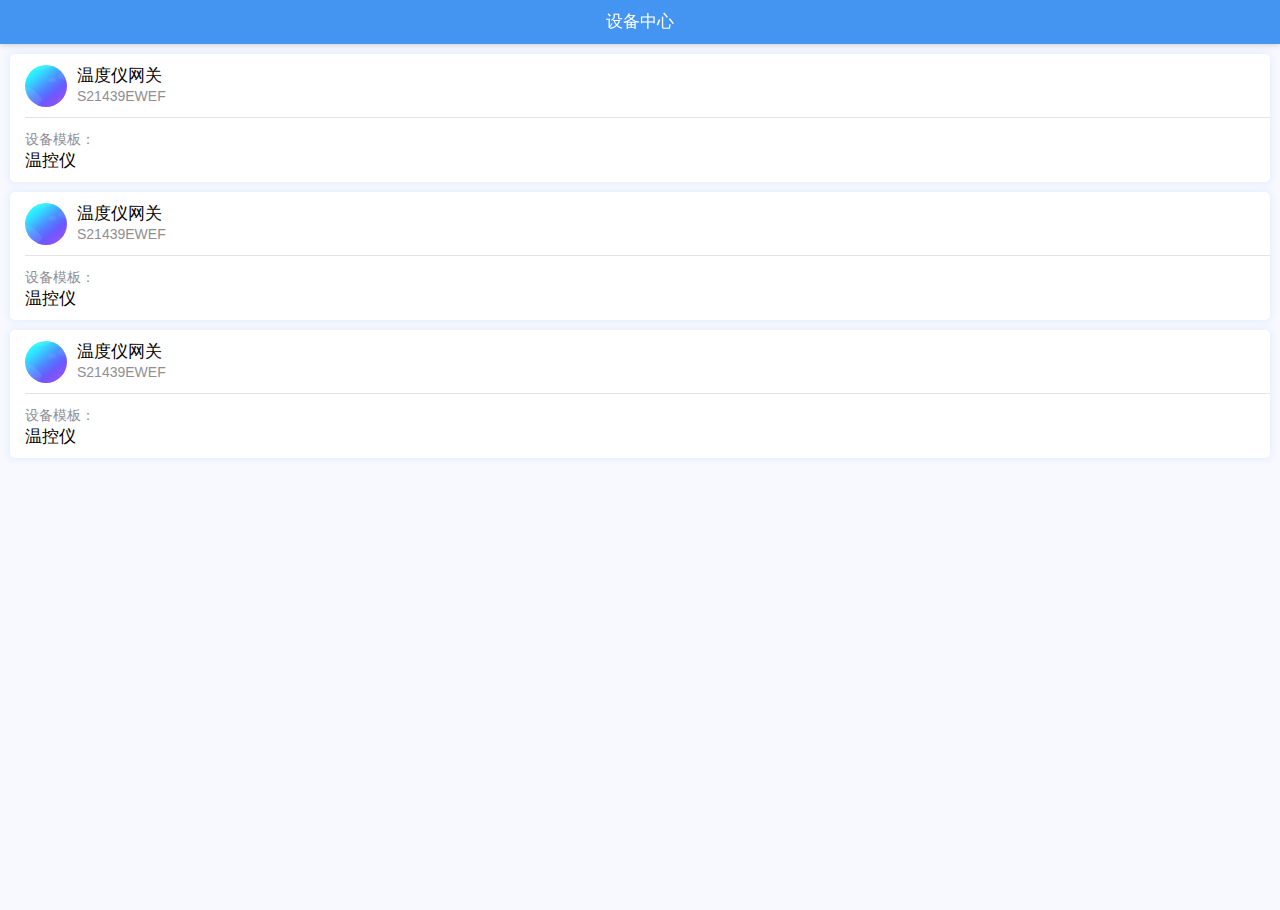
<file: page/index/index.html>
<!DOCTYPE html>
<html>

	<head>
		<meta charset="UTF-8">
		<meta name="viewport" content="width=device-width,initial-scale=1,minimum-scale=1,maximum-scale=1,user-scalable=no" />
		<title>首页</title>
		<link rel="stylesheet" type="text/css" href="../../css/mui.min.css" />
		<link rel="stylesheet" type="text/css" href="../../css/iconfont.css" />
		<link rel="stylesheet/less" type="text/css" href="less/index.less" />
		<script src="../../js/less.js" type="text/javascript" charset="utf-8"></script>
		<script src="../../js/mui.min.js" type="text/javascript" charset="utf-8"></script>
		<script src="../../js/common.js" type="text/javascript" charset="utf-8"></script>
	</head>

	<body>
		<div class="mui-content index">

			
			<header class="mui-bar mui-bar-nav mui-bar-nav-bg">
				<!--<a id="icon-menu" class="mui-action-back mui-icon mui-icon-left-nav mui-pull-left"></a>-->
				<h1 class="mui-title">设备中心</h1>
				<!--<a id="icon-menu" style="color: white;line-height: 44px;" class="iconfont icon-iconfontzhizuobiaozhun023125 mui-pull-right">
		    </a>-->
			</header>
			
			
			<!-- MUI 搜索框 -->
			<div class="mui-input-row mui-search" id="searchForm">
				<input type="search" id="searchInput" onkeyup="enterSearch(event)" class="mui-input-clear" placeholder="搜索密码">
			</div>

			<ul class="mui-table-view eachCard">
				<li class="mui-table-view-cell mui-media">
					<a href="javascript:;">
						<img class="mui-media-object mui-pull-left" src="../../img/bj.png">
						<div class="mui-media-body">
							温度仪网关
							<p class='mui-ellipsis'>S21439EWEF</p>
						</div>
					</a>
				</li>
				<li class="mui-table-view-cell mui-media">
					<a href="javascript:;">
						<div class="mui-media-body">
							<p class='mui-ellipsis'>设备模板：</p>
							温控仪
						</div>
					</a>
				</li>
			</ul>

			<ul class="mui-table-view eachCard">
				<li class="mui-table-view-cell mui-media">
					<a href="javascript:;">
						<img class="mui-media-object mui-pull-left" src="../../img/bj.png">
						<div class="mui-media-body">
							温度仪网关
							<p class='mui-ellipsis'>S21439EWEF</p>
						</div>
					</a>
				</li>
				<li class="mui-table-view-cell mui-media">
					<a href="javascript:;">
						<div class="mui-media-body">
							<p class='mui-ellipsis'>设备模板：</p>
							温控仪
						</div>
					</a>
				</li>
			</ul>

			<ul class="mui-table-view eachCard">
				<li class="mui-table-view-cell mui-media">
					<a href="javascript:;">
						<img class="mui-media-object mui-pull-left" src="../../img/bj.png">
						<div class="mui-media-body">
							温度仪网关
							<p class='mui-ellipsis'>S21439EWEF</p>
						</div>
					</a>
				</li>
				<li class="mui-table-view-cell mui-media">
					<a href="javascript:;">
						<div class="mui-media-body">
							<p class='mui-ellipsis'>设备模板：</p>
							温控仪
						</div>
					</a>
				</li>
			</ul>

		</div>
	</body>
	<script src="../../js/util.js" type="text/javascript" charset="utf-8"></script>
	<script src="js/index.js" type="text/javascript" charset="utf-8"></script>

</html>
</file>
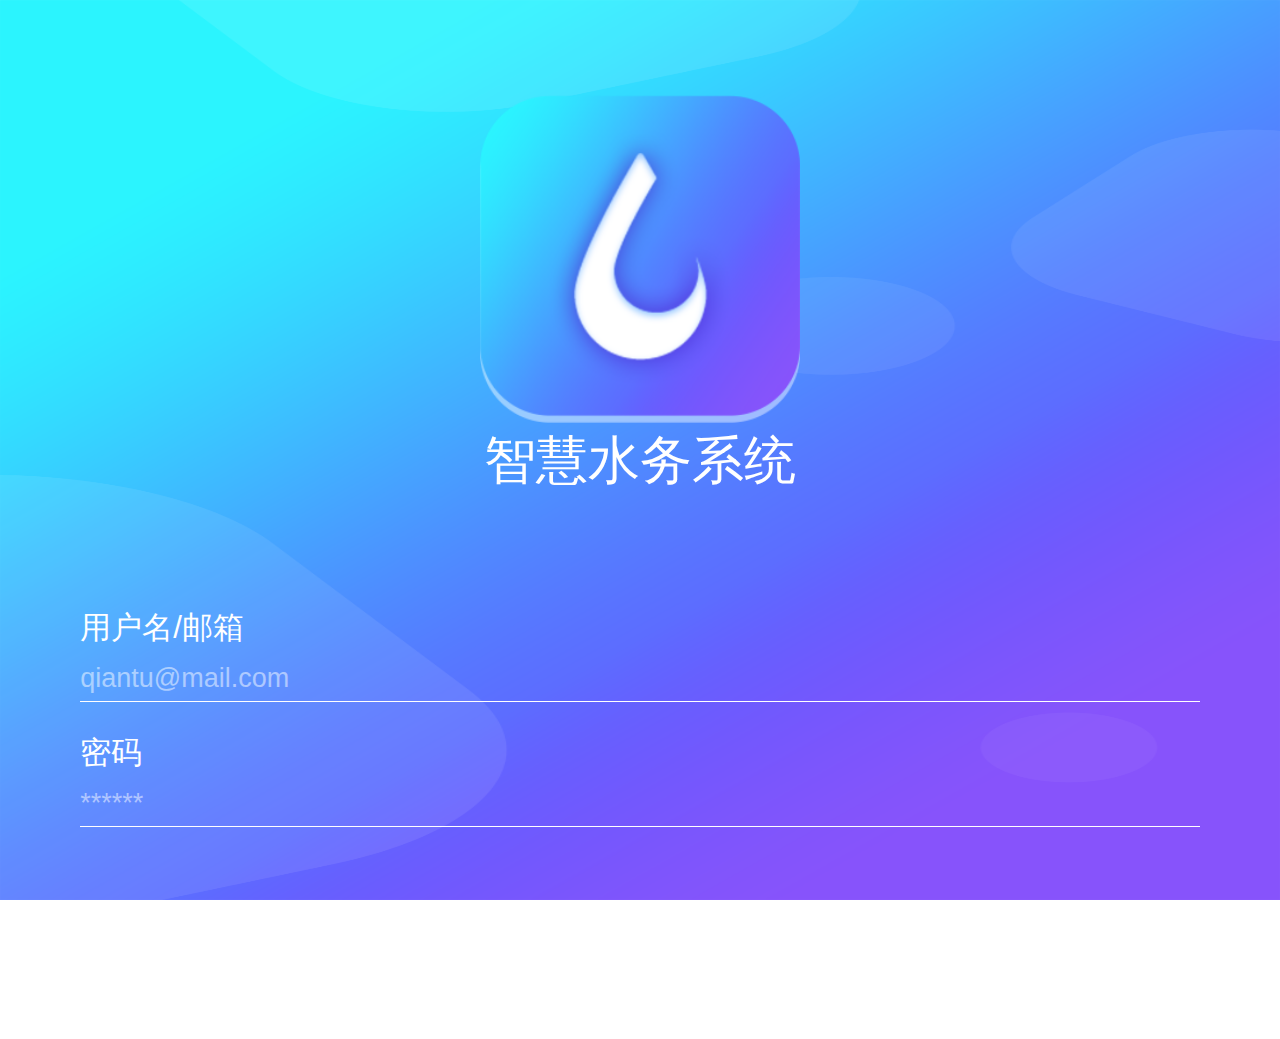
<file: page/login.html>
<!DOCTYPE html>
<html>

	<head>
		<meta charset="utf-8">
		<meta name="viewport" content="initial-scale=1.0, maximum-scale=1.0, user-scalable=no" />
		<title></title>
		<script type="text/javascript" src="../js/flexible.js"></script>
		<script type="text/javascript">
			document.addEventListener('plusready', function() {
				//console.log("所有plus api都应该在此事件发生后调用，否则会出现plus is undefined。"

			});
		</script>
		<script type="text/javascript" src="">
		</script>
		<style type="text/css">
						* {
				margin: 0;
				padding: 0;
			}
			
			html {
				height: 100%;
			}
			
			body {
				width: 100%;
				height: 100%;
				background-image: url(../img/bj.png);
				background-repeat: no-repeat;
				background-size: 100% 100%;
				padding-top: 0.0999px;
			}
			
			div.top {
				width: 100%;
				margin-top: 1.7568rem;
				text-align: center;
			}
			
			img {
				width: 25%;
				height: 25%;
			}
			
			p {
				/*margin-left: 13%;*/
				width: 100%;
				color: #FFFFFF;
				font-size: 0.97rem;
			}
			
			input {
				width: 100%;
				padding: 0.2703rem 0 0.1351rem 0;
				background: none;
				outline: none;
				border: 0;
				border-bottom: 0.027rem solid #FFFFFF;
				font-size: 0.5rem;
			}
			
			input::placeholder {
				color: rgba(255, 255, 255, 0.5);
			}
			
			div.middle {
				margin-top: 2.027rem;
				padding: 0 1.4865rem;
			}
			
			.middle>p {
				font-size: 0.58rem;
			}
			
			.middle>p.pwd {
				margin-top: 0.5405rem;
			}
			
			div.bottom {
				text-align: center;
				width: 70%;
				height: 1.4865rem;
				margin-top: 2.4324rem;
				margin-left: 1.4865rem;
				border-radius: 1.027rem;
				line-height: 1.4865rem;
				background-color: rgba(255, 255, 255, 0.3);
				font-size: 0.75rem;
				color: #FFFFFF;
			}
		</style>
	</head>

	<body>

		<div class="top">
			<table></table>
			<img src="../img/logo.png" />
			<p>智慧水务系统</p>
		</div>
		<div class="middle">
			<p>用户名/邮箱</p>
			<input type="text" placeholder="qiantu@mail.com" />
			<p class="pwd">密码</p>
			<input type="password" placeholder="******" />

		</div>
		<div class="bottom">
			登录
		</div>
	</body>

</html>
</file>
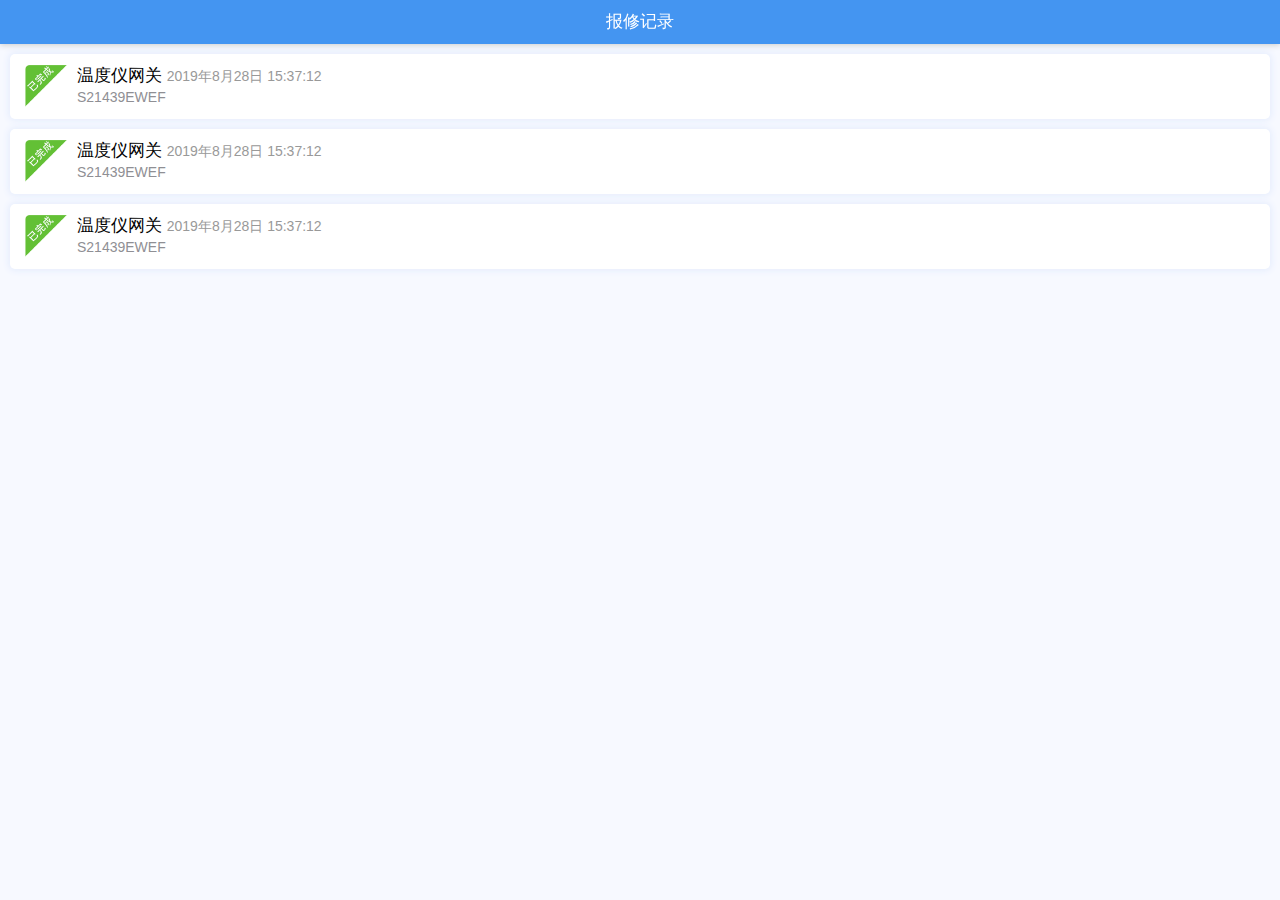
<file: page/baoxiu/baoxiu.html>
<!DOCTYPE html>
<html>
	<head>
		<meta charset="UTF-8">
		<meta name="viewport" content="width=device-width,initial-scale=1,minimum-scale=1,maximum-scale=1,user-scalable=no" />
		<title></title>
		<link rel="stylesheet" type="text/css" href="../../css/mui.min.css"/>
		<link rel="stylesheet/less" type="text/css" href="less/baoxiu.less"/>
		<script src="../../js/less.js" type="text/javascript" charset="utf-8"></script>
		<script src="../../js/mui.min.js" type="text/javascript" charset="utf-8"></script>
		<script src="../../js/common.js" type="text/javascript" charset="utf-8"></script>
	</head>
	<body>
		<div class="mui-content baoxiu">
			<header class="mui-bar mui-bar-nav mui-bar-nav-bg">
			    <!--<a id="icon-menu" class="mui-action-back mui-icon mui-icon-left-nav mui-pull-left"></a>-->
			    <h1 class="mui-title">报修记录</h1>
			</header>
	        
	        <ul class="mui-table-view eachCard">
			    <li class="mui-table-view-cell mui-media">
			        <a href="javascript:;">
			            <img class="mui-media-object mui-pull-left" src="../../img/ywc.png">
			            <div class="mui-media-body">
			                <div>
			                	<span>温度仪网关</span>
			                	<span>2019年8月28日 15:37:12</span>
			                </div>
			                <p class='mui-ellipsis'>S21439EWEF</p>
			            </div>
			        </a>
			    </li>
			</ul>
			
			<ul class="mui-table-view eachCard">
			    <li class="mui-table-view-cell mui-media">
			        <a href="javascript:;">
			            <img class="mui-media-object mui-pull-left" src="../../img/ywc.png">
			            <div class="mui-media-body">
			                <div>
			                	<span>温度仪网关</span>
			                	<span>2019年8月28日 15:37:12</span>
			                </div>
			                <p class='mui-ellipsis'>S21439EWEF</p>
			            </div>
			        </a>
			    </li>
			</ul>
			
			<ul class="mui-table-view eachCard">
			    <li class="mui-table-view-cell mui-media">
			        <a href="javascript:;">
			            <img class="mui-media-object mui-pull-left" src="../../img/ywc.png">
			            <div class="mui-media-body">
			                <div>
			                	<span>温度仪网关</span>
			                	<span>2019年8月28日 15:37:12</span>
			                </div>
			                <p class='mui-ellipsis'>S21439EWEF</p>
			            </div>
			        </a>
			    </li>
			</ul>
		</div>
	</body>
	<script src="js/baoxiu.js" type="text/javascript" charset="utf-8"></script>
</html>
</file>
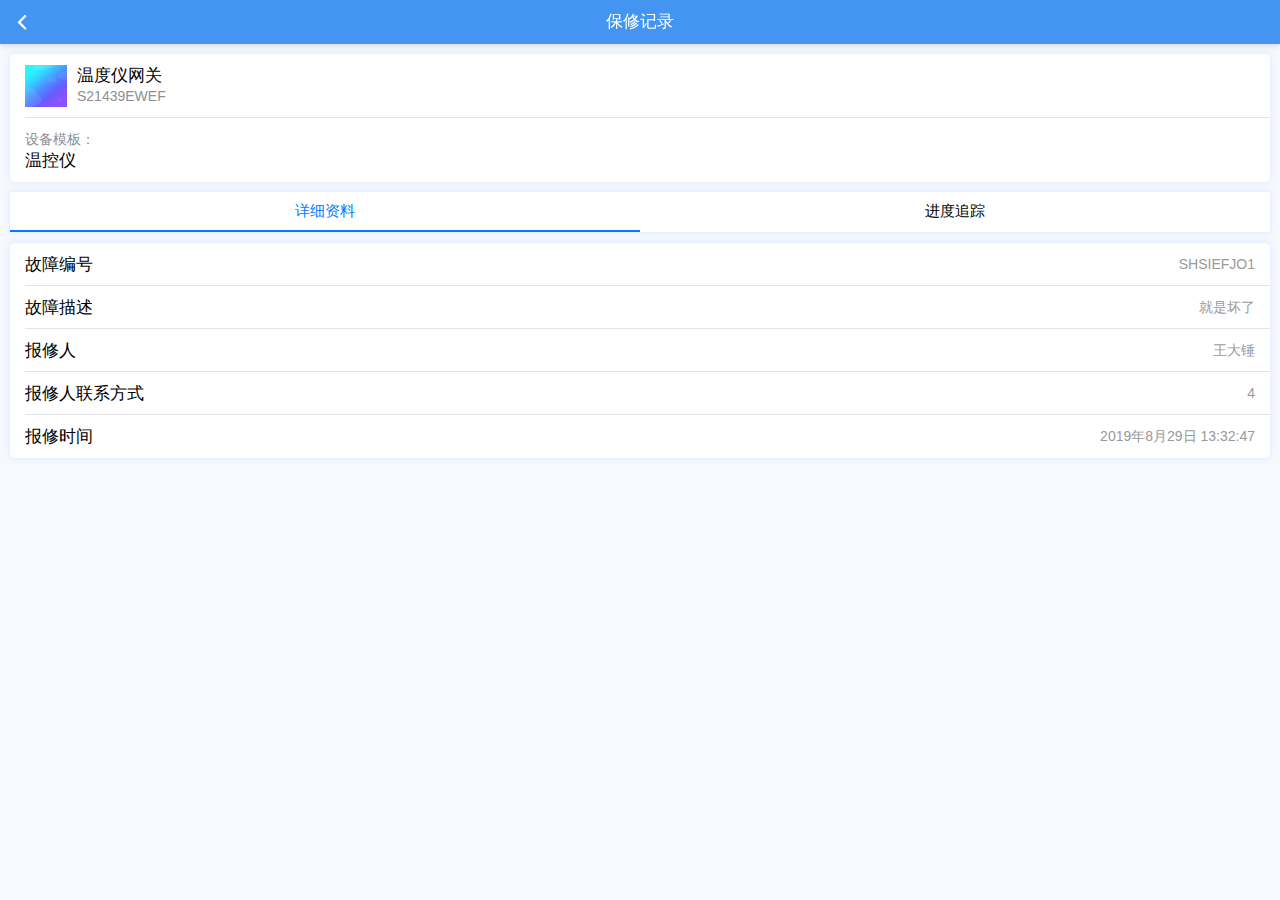
<file: page/baoxiu/details.html>
<!DOCTYPE html>
<html>
	<head>
		<meta charset="UTF-8">
		<meta name="viewport" content="width=device-width,initial-scale=1,minimum-scale=1,maximum-scale=1,user-scalable=no" />
		<title></title>
		<link rel="stylesheet" type="text/css" href="../../css/mui.min.css"/>
		<link rel="stylesheet/less" type="text/css" href="less/details.less"/>
		<script src="../../js/less.js" type="text/javascript" charset="utf-8"></script>
		<script src="../../js/mui.min.js" type="text/javascript" charset="utf-8"></script>
		<script src="../../js/common.js" type="text/javascript" charset="utf-8"></script>
	</head>
	<body>
		<div class="mui-content details">
			<header class="mui-bar mui-bar-nav mui-bar-nav-bg">
			    <a id="icon-menu" class="mui-action-back mui-icon mui-icon-left-nav mui-pull-left"></a>
			    <h1 class="mui-title">保修记录</h1>
			</header>
			
			<ul class="mui-table-view eachCard">
			    <li class="mui-table-view-cell mui-media">
			        <a href="javascript:;">
			            <img class="mui-media-object mui-pull-left" src="../../img/bj.png">
			            <div class="mui-media-body">
			                温度仪网关
			                <p class='mui-ellipsis'>S21439EWEF</p>
			            </div>
			        </a>
			    </li>
			    <li class="mui-table-view-cell mui-media">
			        <a href="javascript:;">
			            <div class="mui-media-body">
			                <p class='mui-ellipsis'>设备模板：</p>
			                温控仪
			            </div>
			        </a>
			    </li>
			</ul>
			
			<div id="sliderSegmentControl" class="eachCard mui-slider-indicator mui-segmented-control mui-segmented-control-inverted">
				<a class="mui-control-item mui-active" href="#item1">
					详细资料
				</a>
				
				<a class="mui-control-item" href="#item2">
					进度追踪
				</a>
			</div>

			<div id="sliderProgressBar" class="mui-col-xs-6"></div>

			<div class="mui-slider-group">
				
				<div id="item1" class="bg md-f1 mui-slider-item mui-control-content detailInfos1 md-box md-ver mui-active">
					<ul class="mui-table-view eachCard">
					    <li class="mui-table-view-cell">
					    	<span>故障编号</span>
					    	<span>SHSIEFJO1</span>
					    </li>
					    <li class="mui-table-view-cell">
					    	<span>故障描述</span>
					    	<span>就是坏了</span>
					    </li>
					    <li class="mui-table-view-cell">
					    	<span>报修人</span>
					    	<span>王大锤</span>
					    </li>
					    <li class="mui-table-view-cell">
					    	<span>报修人联系方式</span>
					    	<span>4</span>
					    </li>
					    <li class="mui-table-view-cell">
					    	<span>报修时间</span>
					    	<span>2019年8月29日 13:32:47</span>
					    </li>
					</ul>
				</div>
				<div id="item2" class="md-f1 mui-slider-item mui-control-content detailInfos md-box md-ver">
					<ul class="jdzz eachCard">
						<li>
							<div>
								<span class="orange"></span>
							</div>
							<div>
								<div class="flex-j">
									<span>完成</span>
									<span>2019年8月29日 14:55:16</span>
								</div>
								<div><a href="">用户</a>提交了维修报告,并标记为完成</div>
							</div>
						</li>
						<li>
							<div>
								<span class="orange"></span>
							</div>
							<div>
								<div class="flex-j">
									<span>完成</span>
									<span>2019年8月29日 14:55:16</span>
								</div>
								<div><a href="">用户</a>提交了维修报告,并标记为完成</div>
							</div>
						</li>
						<li>
							<div>
								<span class="orange"></span>
							</div>
							<div>
								<div class="flex-j">
									<span>完成</span>
									<span>2019年8月29日 14:55:16</span>
								</div>
								<div><a href="">用户</a>提交了维修报告,并标记为完成</div>
							</div>
						</li>
						<li>
							<div>
								<span class="orange"></span>
							</div>
							<div>
								<div class="flex-j">
									<span>完成</span>
									<span>2019年8月29日 14:55:16</span>
								</div>
								<div><a href="">用户</a>提交了维修报告,并标记为完成</div>
							</div>
						</li>
					</ul>
				</div>
			</div>
		</div>
	</body>
	<script type="text/javascript">
		
	</script>
</html>
</file>
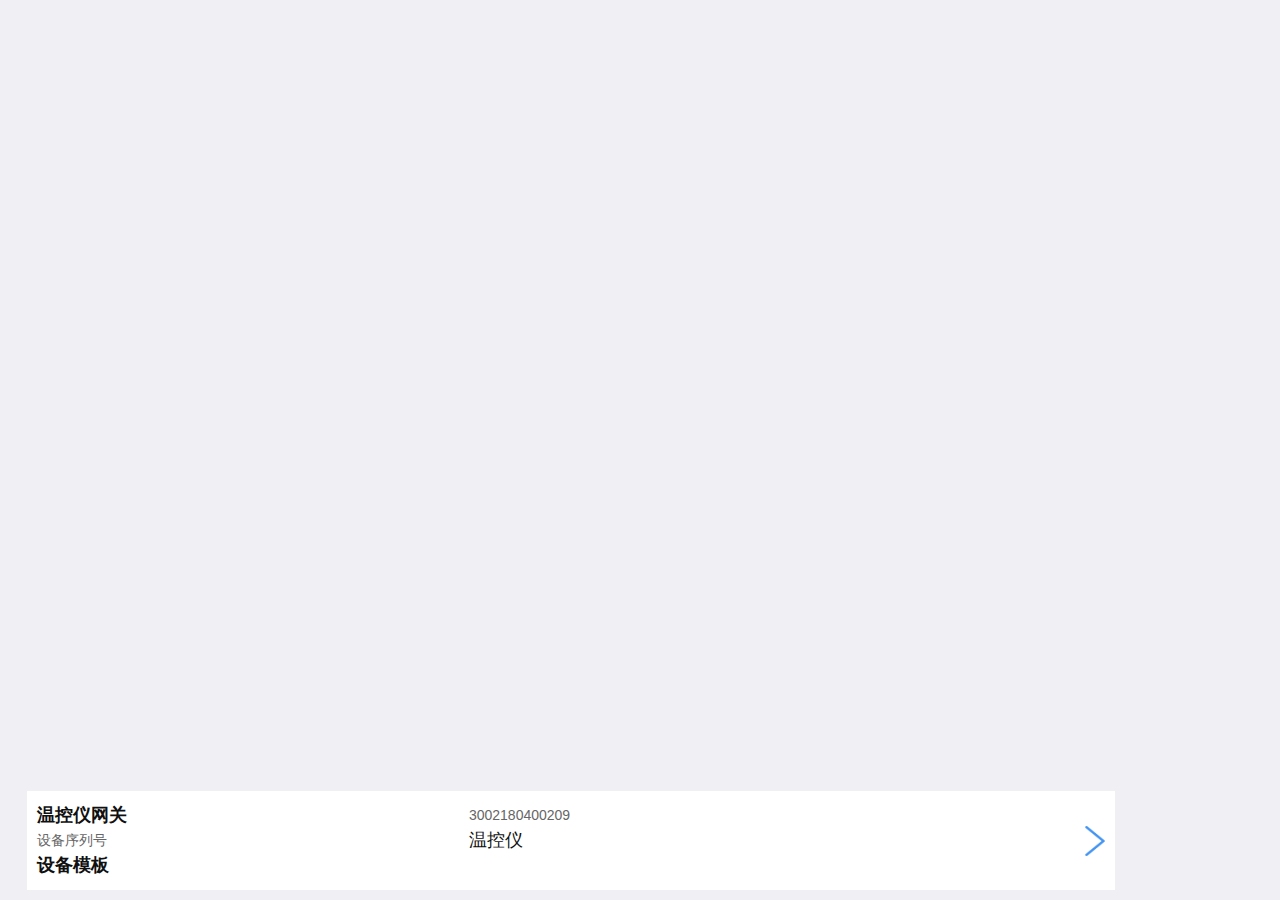
<file: page/map/map.html>
<!DOCTYPE html>
<html>
<head>
    <meta charset="utf-8">
    <meta name="viewport" content="width=device-width,initial-scale=1,minimum-scale=1,maximum-scale=1,user-scalable=no" />
    <title>地图 </title>
    <link rel="stylesheet" type="text/less" href="less/map.less"/>
    
    <link rel="stylesheet" type="text/css" href="../../css/mui.min.css" />
	<script src="../../js/less.js" type="text/javascript" charset="utf-8"></script>
	<script src="../../js/mui.min.js" type="text/javascript" charset="utf-8"></script>
	<script src="../../js/common.js" type="text/javascript" charset="utf-8"></script>
    <style>
    	*{margin:0;padding: 0;}
    	html,body{width: 100%;height: 100%;}
    	/*地图的容器*/
		#map{width:100%;height:100%;
			position: absolute;
			z-index: 1;
		}
		/*去掉左下角的LOGO*/
		.BMap_cpyCtrl {
            display: none;
        }
        .anchorBL {
            display: none;}
    </style>
	<script type="text/javascript" src="//api.map.baidu.com/api?v=3.0&ak=L4GbGdqb4OazOI2q1PWdsYOvqyngSN7V"></script>
    
</head>
<body>
	<div id="map"></div>
	<div class="message_person">
		<img src="img/phone.png" alt="" />
		<p class="title">管理员</p>
		<p class="content">手机号：111111111</p>
		
	</div>
	<div class="equipment">
		<img src="img/check.png" alt="" />
		<div>
			<div>温控仪网关</div>
			<div>设备序列号</div>
			<div>设备模板</div>
		</div>
		<div>
			<div>3002180400209</div>		
			<div>温控仪</div>
		</div>
	</div>
	<script type="text/javascript" src="js/map.js"></script>
</body>
</html>
</file>
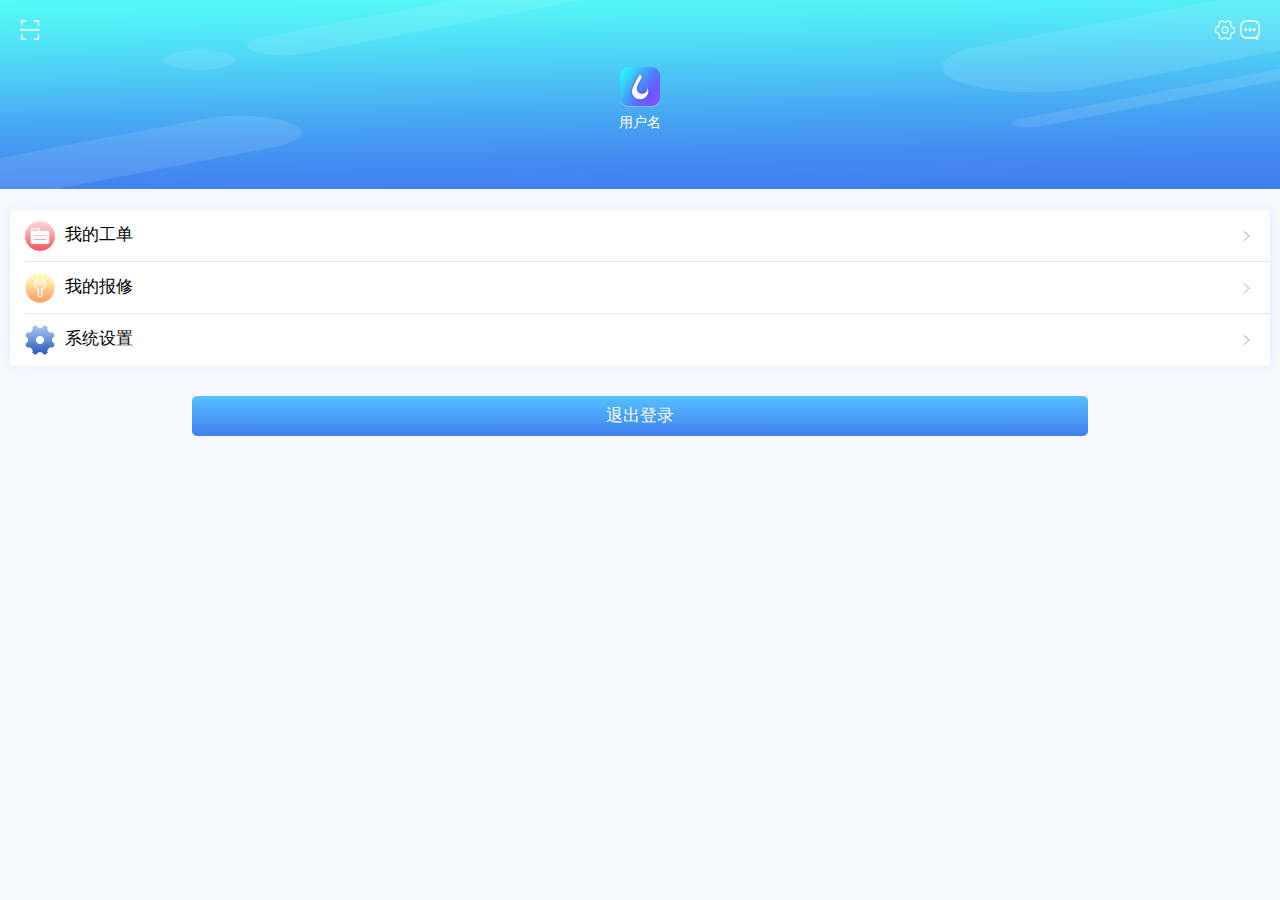
<file: page/my/my.html>
<!DOCTYPE html>
<html>
	<head>
		<meta charset="UTF-8">
		<meta name="viewport" content="width=device-width,initial-scale=1,minimum-scale=1,maximum-scale=1,user-scalable=no" />
		<title></title>
		<link rel="stylesheet" type="text/css" href="../../css/mui.min.css"/>
		<link rel="stylesheet/less" type="text/css" href="less/my.less"/>
		<script src="../../js/less.js" type="text/javascript" charset="utf-8"></script>
		<script src="../../js/mui.min.js" type="text/javascript" charset="utf-8"></script>
		<script src="../../js/common.js" type="text/javascript" charset="utf-8"></script>
	</head> 
	<body>
		<div class="mui-content my">
			<div class="userInfo">
				<div class="flex-j">
					<span>
						<img src="../../img/QRcode.png"/>
					</span>
					<span>
						<img src="../../img/mysetting.png"/>
						<img src="../../img/mynews.png"/>
					</span>
				</div>
				
				<div class="user">
					<img src="../../img/logo.png"/>
					<p>用户名</p>
				</div>
			</div>
	        
	        <ul class="mui-table-view eachCard">
			    <li class="mui-table-view-cell">
			        <a class="mui-navigate-right wdgd">
			        	<img src="../../img/wdgd.png"/>我的工单
			        </a>
			    </li>
			    <li class="mui-table-view-cell">
			        <a class="mui-navigate-right wdbx">
			        	<img src="../../img/wdbx.png"/>我的报修
			        </a>
			    </li>
			    <li class="mui-table-view-cell">
			        <a class="mui-navigate-right">
			        	<img src="../../img/xtsz.png"/>系统设置
			        </a>
			    </li>
			</ul>
			 
			<div class="logout">退出登录</div>
		</div>
	</body>
	<script src="js/my.js" type="text/javascript" charset="utf-8"></script>
</html>
</file>
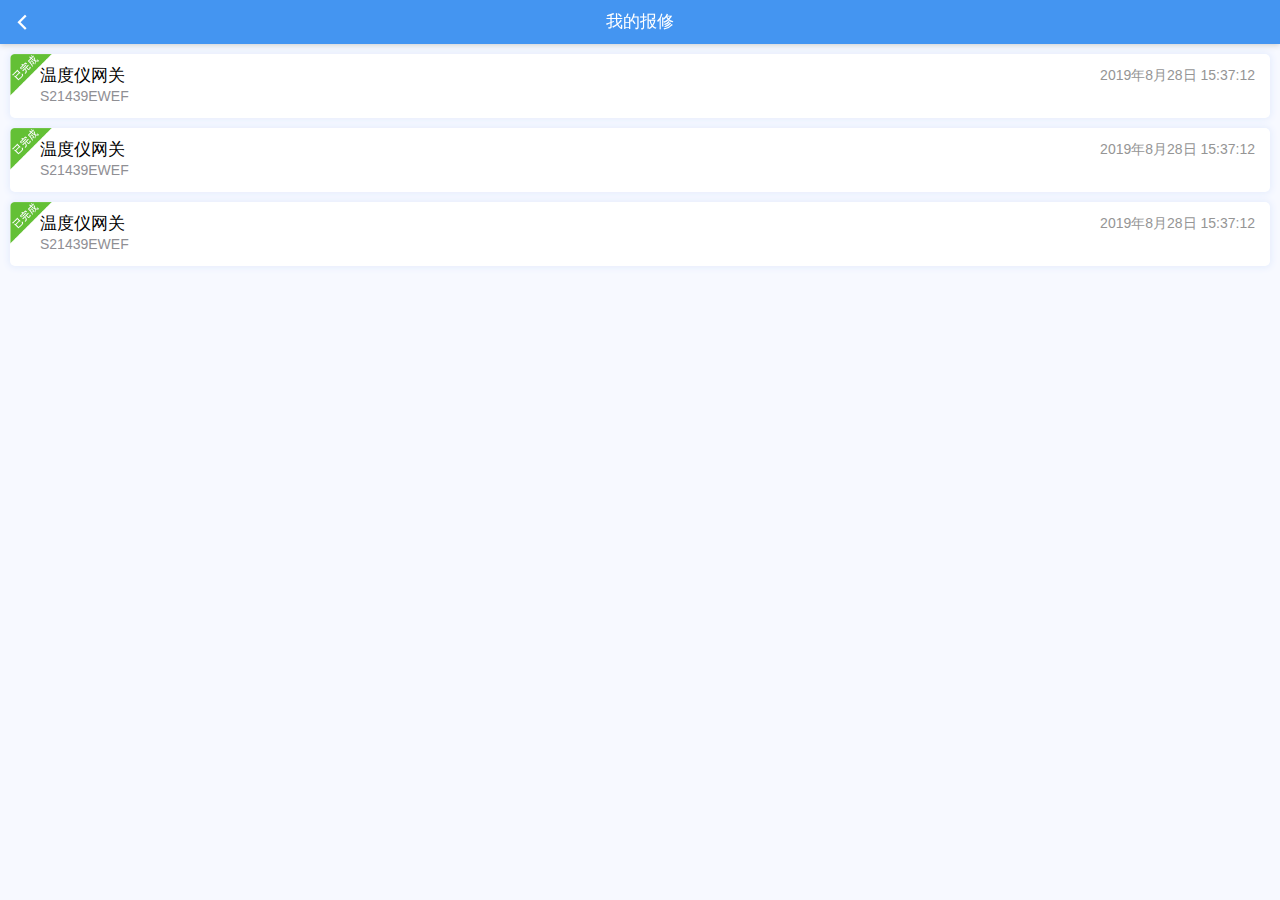
<file: page/my/wdbx.html>
<!DOCTYPE html>
<html>
	<head>
		<meta charset="UTF-8">
		<meta name="viewport" content="width=device-width,initial-scale=1,minimum-scale=1,maximum-scale=1,user-scalable=no" />
		<title></title>
		<link rel="stylesheet" type="text/css" href="../../css/mui.min.css"/>
		<link rel="stylesheet/less" type="text/css" href="less/baoxiu.less"/>
		<script src="../../js/less.js" type="text/javascript" charset="utf-8"></script>
		<script src="../../js/mui.min.js" type="text/javascript" charset="utf-8"></script>
		<script src="../../js/common.js" type="text/javascript" charset="utf-8"></script>
	</head>
	<body>
		<div class="mui-content baoxiu">
			<header class="mui-bar mui-bar-nav mui-bar-nav-bg">
			    <a id="icon-menu" class="mui-action-back mui-icon mui-icon-left-nav mui-pull-left"></a>
			    <h1 class="mui-title">我的报修</h1>
			</header>
	        
	        <ul class="mui-table-view eachCard">
			    <li class="mui-table-view-cell mui-media">
			        <a href="javascript:;">
			            <img class="mui-media-object mui-pull-left" src="../../img/ywc.png">
			            <div class="mui-media-body">
			                <div>
			                	<span>温度仪网关</span>
			                	<span>2019年8月28日 15:37:12</span>
			                </div>
			                <p class='mui-ellipsis'>S21439EWEF</p>
			            </div>
			        </a>
			    </li>
			</ul>
			
			<ul class="mui-table-view eachCard">
			    <li class="mui-table-view-cell mui-media">
			        <a href="javascript:;">
			            <img class="mui-media-object mui-pull-left" src="../../img/ywc.png">
			            <div class="mui-media-body">
			                <div>
			                	<span>温度仪网关</span>
			                	<span>2019年8月28日 15:37:12</span>
			                </div>
			                <p class='mui-ellipsis'>S21439EWEF</p>
			            </div>
			        </a>
			    </li>
			</ul>
			
			<ul class="mui-table-view eachCard">
			    <li class="mui-table-view-cell mui-media">
			        <a href="javascript:;">
			            <img class="mui-media-object mui-pull-left" src="../../img/ywc.png">
			            <div class="mui-media-body">
			                <div>
			                	<span>温度仪网关</span>
			                	<span>2019年8月28日 15:37:12</span>
			                </div>
			                <p class='mui-ellipsis'>S21439EWEF</p>
			            </div>
			        </a>
			    </li>
			</ul>
		</div>
	</body>
</html>
</file>
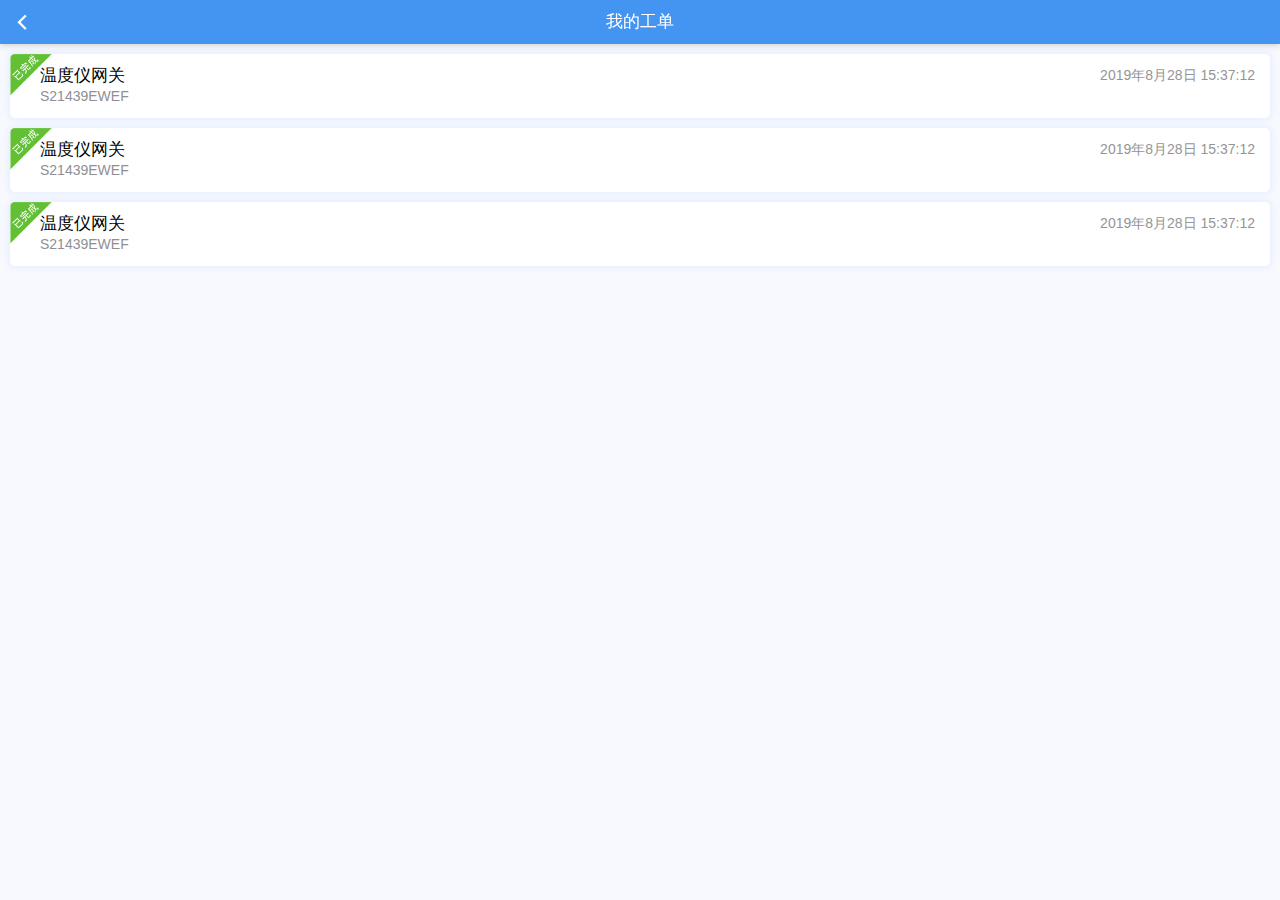
<file: page/my/wdgd.html>
<!DOCTYPE html>
<html>
	<head>
		<meta charset="UTF-8">
		<meta name="viewport" content="width=device-width,initial-scale=1,minimum-scale=1,maximum-scale=1,user-scalable=no" />
		<title></title>
		<link rel="stylesheet" type="text/css" href="../../css/mui.min.css"/>
		<link rel="stylesheet/less" type="text/css" href="less/baoxiu.less"/>
		<script src="../../js/less.js" type="text/javascript" charset="utf-8"></script>
		<script src="../../js/mui.min.js" type="text/javascript" charset="utf-8"></script>
		<script src="../../js/common.js" type="text/javascript" charset="utf-8"></script>
	</head>
	<body>
		<div class="mui-content baoxiu">
			<header class="mui-bar mui-bar-nav mui-bar-nav-bg">
			    <a id="icon-menu" class="mui-action-back mui-icon mui-icon-left-nav mui-pull-left"></a>
			    <h1 class="mui-title">我的工单</h1>
			</header>
	        
	        <ul class="mui-table-view eachCard">
			    <li class="mui-table-view-cell mui-media">
			        <a href="javascript:;">
			            <img class="mui-media-object mui-pull-left" src="../../img/ywc.png">
			            <div class="mui-media-body">
			                <div>
			                	<span>温度仪网关</span>
			                	<span>2019年8月28日 15:37:12</span>
			                </div>
			                <p class='mui-ellipsis'>S21439EWEF</p>
			            </div>
			        </a>
			    </li>
			</ul>
			
			<ul class="mui-table-view eachCard">
			    <li class="mui-table-view-cell mui-media">
			        <a href="javascript:;">
			            <img class="mui-media-object mui-pull-left" src="../../img/ywc.png">
			            <div class="mui-media-body">
			                <div>
			                	<span>温度仪网关</span>
			                	<span>2019年8月28日 15:37:12</span>
			                </div>
			                <p class='mui-ellipsis'>S21439EWEF</p>
			            </div>
			        </a>
			    </li>
			</ul>
			
			<ul class="mui-table-view eachCard">
			    <li class="mui-table-view-cell mui-media">
			        <a href="javascript:;">
			            <img class="mui-media-object mui-pull-left" src="../../img/ywc.png">
			            <div class="mui-media-body">
			                <div>
			                	<span>温度仪网关</span>
			                	<span>2019年8月28日 15:37:12</span>
			                </div>
			                <p class='mui-ellipsis'>S21439EWEF</p>
			            </div>
			        </a>
			    </li>
			</ul>
		</div>
	</body>
</html>
</file>
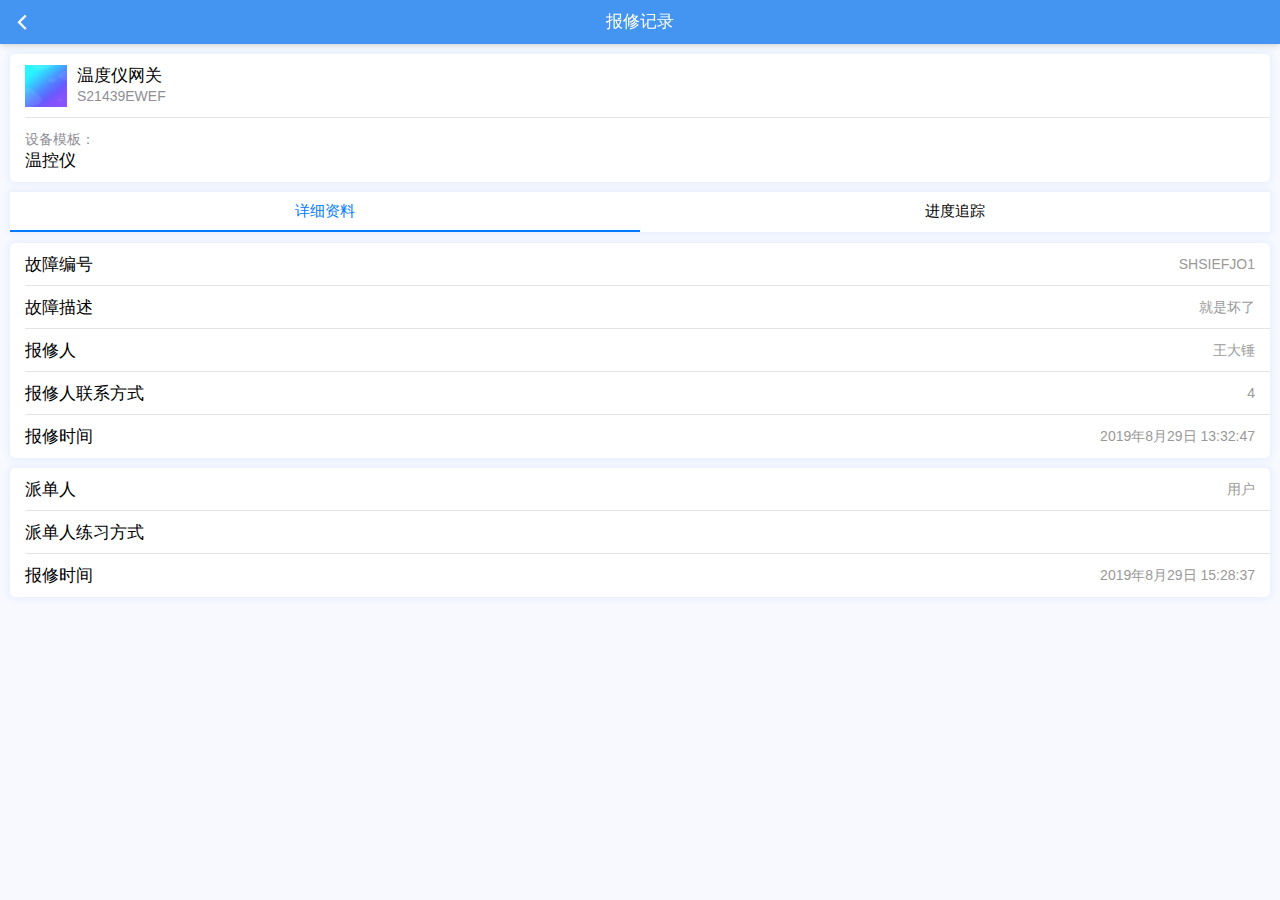
<file: page/news/details.html>
<!DOCTYPE html>
<html>
	<head>
		<meta charset="UTF-8">
		<meta name="viewport" content="width=device-width,initial-scale=1,minimum-scale=1,maximum-scale=1,user-scalable=no" />
		<title></title>
		<link rel="stylesheet" type="text/css" href="../../css/mui.min.css"/>
		<link rel="stylesheet/less" type="text/css" href="less/details.less"/>
		<script src="../../js/less.js" type="text/javascript" charset="utf-8"></script>
		<script src="../../js/mui.min.js" type="text/javascript" charset="utf-8"></script>
		<script src="../../js/common.js" type="text/javascript" charset="utf-8"></script>
	</head>
	<body>
		<div class="mui-content details">
			<header class="mui-bar mui-bar-nav mui-bar-nav-bg">
			    <a id="icon-menu" class="mui-action-back mui-icon mui-icon-left-nav mui-pull-left"></a>
			    <h1 class="mui-title">报修记录</h1>
			</header>
			
			<ul class="mui-table-view eachCard">
			    <li class="mui-table-view-cell mui-media">
			        <a href="javascript:;">
			            <img class="mui-media-object mui-pull-left" src="../../img/bj.png">
			            <div class="mui-media-body">
			                温度仪网关
			                <p class='mui-ellipsis'>S21439EWEF</p>
			            </div>
			        </a>
			    </li>
			    <li class="mui-table-view-cell mui-media">
			        <a href="javascript:;">
			            <div class="mui-media-body">
			                <p class='mui-ellipsis'>设备模板：</p>
			                温控仪
			            </div>
			        </a>
			    </li>
			</ul>
			
			<div id="sliderSegmentControl" class="eachCard mui-slider-indicator mui-segmented-control mui-segmented-control-inverted">
				<a class="mui-control-item mui-active" href="#item1">
					详细资料
				</a>
				
				<a class="mui-control-item" href="#item2">
					进度追踪
				</a>
			</div>

			<div id="sliderProgressBar" class="mui-col-xs-6"></div>

			<div class="mui-slider-group">
				
				<div id="item1" class="bg md-f1 mui-slider-item mui-control-content detailInfos1 md-box md-ver mui-active">
					<ul class="mui-table-view eachCard">
					    <li class="mui-table-view-cell">
					    	<span>故障编号</span>
					    	<span>SHSIEFJO1</span>
					    </li>
					    <li class="mui-table-view-cell">
					    	<span>故障描述</span>
					    	<span>就是坏了</span>
					    </li>
					    <li class="mui-table-view-cell">
					    	<span>报修人</span>
					    	<span>王大锤</span>
					    </li>
					    <li class="mui-table-view-cell">
					    	<span>报修人联系方式</span>
					    	<span>4</span>
					    </li>
					    <li class="mui-table-view-cell">
					    	<span>报修时间</span>
					    	<span>2019年8月29日 13:32:47</span>
					    </li>
					</ul>
					
					<ul class="mui-table-view eachCard">
					    <li class="mui-table-view-cell">
					    	<span>派单人</span>
					    	<span>用户</span>
					    </li>
					    <li class="mui-table-view-cell">
					    	<span>派单人练习方式</span>
					    	<span></span>
					    </li>
					    <li class="mui-table-view-cell">
					    	<span>报修时间</span>
					    	<span>2019年8月29日 15:28:37</span>
					    </li>
					</ul>
				</div>
				<div id="item2" class="md-f1 mui-slider-item mui-control-content detailInfos md-box md-ver">
					<ul class="jdzz eachCard">
						<li>
							<div>
								<span class="orange"></span>
							</div>
							<div>
								<div class="flex-j">
									<span>完成</span>
									<span>2019年8月29日 14:55:16</span>
								</div>
								<div><a href="">用户</a>提交了维修报告,并标记为完成</div>
							</div>
						</li>
						<li>
							<div>
								<span class="orange"></span>
							</div>
							<div>
								<div class="flex-j">
									<span>完成</span>
									<span>2019年8月29日 14:55:16</span>
								</div>
								<div><a href="">用户</a>提交了维修报告,并标记为完成</div>
							</div>
						</li>
						<li>
							<div>
								<span class="orange"></span>
							</div>
							<div>
								<div class="flex-j">
									<span>完成</span>
									<span>2019年8月29日 14:55:16</span>
								</div>
								<div><a href="">用户</a>提交了维修报告,并标记为完成</div>
							</div>
						</li>
						<li>
							<div>
								<span class="orange"></span>
							</div>
							<div>
								<div class="flex-j">
									<span>完成</span>
									<span>2019年8月29日 14:55:16</span>
								</div>
								<div><a href="">用户</a>提交了维修报告,并标记为完成</div>
							</div>
						</li>
					</ul>
				</div>
			</div>
		</div>
	</body>
	<script type="text/javascript">
		
	</script>
</html>
</file>
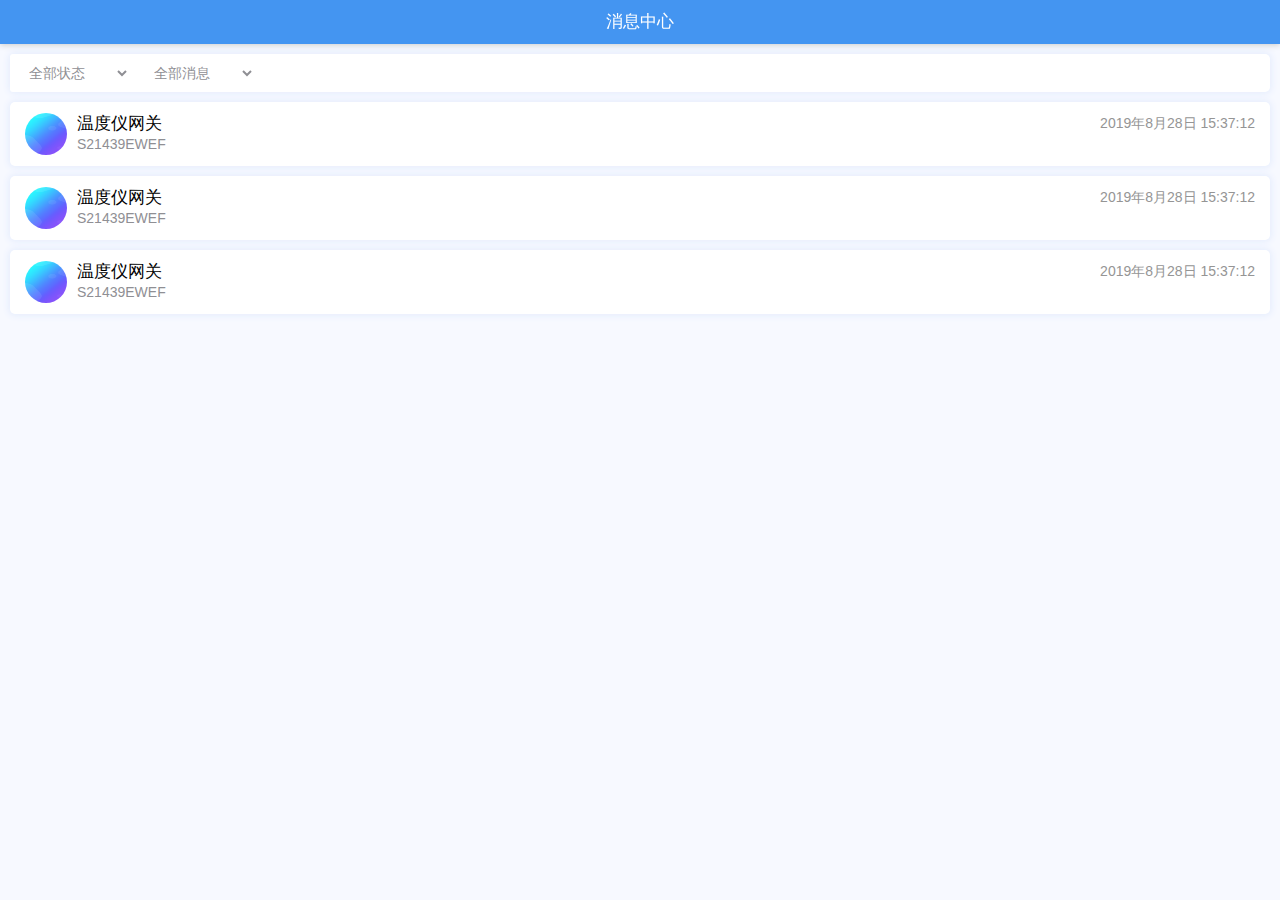
<file: page/news/news.html>
<!DOCTYPE html>
<html>
	<head>
		<meta charset="UTF-8">
		<meta name="viewport" content="width=device-width,initial-scale=1,minimum-scale=1,maximum-scale=1,user-scalable=no" />
		<title></title>
		<link rel="stylesheet" type="text/css" href="../../css/mui.min.css"/>
		<link rel="stylesheet/less" type="text/css" href="less/news.less"/>
		<script src="../../js/less.js" type="text/javascript" charset="utf-8"></script>
		<script src="../../js/mui.min.js" type="text/javascript" charset="utf-8"></script>
		<script src="../../js/common.js" type="text/javascript" charset="utf-8"></script>
	</head>
	<body>
		<div class="mui-content news">
			<header class="mui-bar mui-bar-nav mui-bar-nav-bg">
			    <!--<a id="icon-menu" class="mui-action-back mui-icon mui-icon-left-nav mui-pull-left"></a>-->
			    <h1 class="mui-title">消息中心</h1>
			</header>
			
			<div class="eachCard">
				<select class="mui-h5">
					<option value="">全部状态</option>
					<option value="1">津</option>
					<option value="1">冀</option>
				</select>
				<select class="mui-h5">
					<option value="">全部消息</option>
					<option value="1">津</option>
					<option value="1">冀</option>
				</select>
			</div>
	        
	        <ul class="mui-table-view eachCard">
			    <li class="mui-table-view-cell mui-media">
			        <a href="javascript:;">
			            <img class="mui-media-object mui-pull-left" src="../../img/bj.png">
			            <div class="mui-media-body">
			                <div>
			                	<span>温度仪网关</span>
			                	<span>2019年8月28日 15:37:12</span>
			                </div>
			                <p class='mui-ellipsis'>S21439EWEF</p>
			            </div>
			        </a>
			    </li>
			</ul>
			
			<ul class="mui-table-view eachCard">
			    <li class="mui-table-view-cell mui-media">
			        <a href="javascript:;">
			            <img class="mui-media-object mui-pull-left" src="../../img/bj.png">
			            <div class="mui-media-body">
			                <div>
			                	<span>温度仪网关</span>
			                	<span>2019年8月28日 15:37:12</span>
			                </div>
			                <p class='mui-ellipsis'>S21439EWEF</p>
			            </div>
			        </a>
			    </li>
			</ul>
			
			<ul class="mui-table-view eachCard">
			    <li class="mui-table-view-cell mui-media">
			        <a href="javascript:;">
			            <img class="mui-media-object mui-pull-left" src="../../img/bj.png">
			            <div class="mui-media-body">
			                <div>
			                	<span>温度仪网关</span>
			                	<span>2019年8月28日 15:37:12</span>
			                </div>
			                <p class='mui-ellipsis'>S21439EWEF</p>
			            </div>
			        </a>
			    </li>
			</ul>
		</div>
	</body>
</html>
</file>
<file: css/iconfont.css>
@font-face {font-family: "iconfont";
  src: url('iconfont.eot?t=1567064545902'); /* IE9 */
  src: url('iconfont.eot?t=1567064545902#iefix') format('embedded-opentype'), /* IE6-IE8 */
  url('[data-uri]') format('woff2'),
  url('iconfont.woff?t=1567064545902') format('woff'),
  url('iconfont.ttf?t=1567064545902') format('truetype'), /* chrome, firefox, opera, Safari, Android, iOS 4.2+ */
  url('iconfont.svg?t=1567064545902#iconfont') format('svg'); /* iOS 4.1- */
}

.iconfont {
  font-family: "iconfont" !important;
  font-size: 16px;
  font-style: normal;
  -webkit-font-smoothing: antialiased;
  -moz-osx-font-smoothing: grayscale;
}

.icon-iconfontzhizuobiaozhun023125:before {
  content: "\e67f";
}

.icon-shouye:before {
  content: "\e615";
}

.icon-ziyuan:before {
  content: "\e621";
}

.icon-baoxiu:before {
  content: "\e64a";
}

.icon-ditu:before {
  content: "\e627";
}

.icon-xiaoxi:before {
  content: "\e762";
}
</file>
